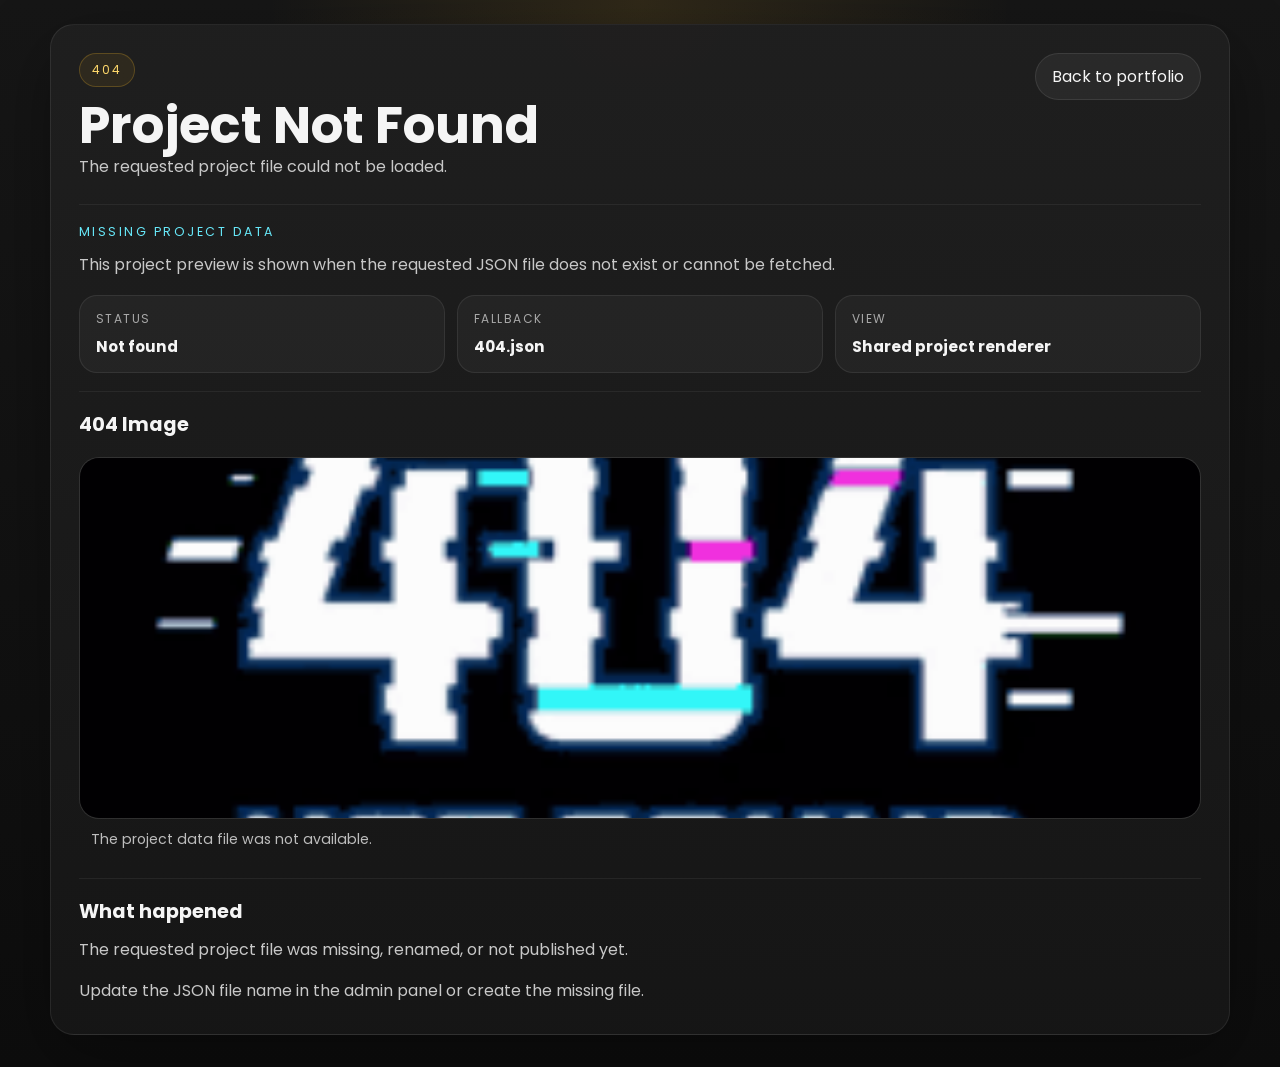
<file: project-view.html>
<!DOCTYPE html>
<html lang="en">
<head>
  <meta charset="UTF-8">
  <meta name="viewport" content="width=device-width, initial-scale=1.0">
  <title>Project Preview</title>
  <link rel="preconnect" href="https://fonts.googleapis.com">
  <link rel="preconnect" href="https://fonts.gstatic.com" crossorigin>
  <link href="https://fonts.googleapis.com/css2?family=Poppins:wght@300;400;500;600;700&display=swap" rel="stylesheet">
  <link rel="stylesheet" href="./assets/CSS/project-document.css">
</head>
<body>
  <script type="module" src="./assets/js/project-document.js"></script>
</body>
</html>
</file>
<file: assets/CSS/project-document.css>
html,
body {
  margin: 0;
  min-height: 100%;
}

body {
  min-height: 100vh;
  font-family: "Poppins", Arial, sans-serif;
  color: #f5f5f5;
  background:
    radial-gradient(circle at top, rgba(240, 180, 41, 0.12), transparent 30%),
    linear-gradient(180deg, #161616 0%, #0d0d0d 100%);
  scrollbar-color: #000000 #111111;
  scrollbar-width: thin;
}

html::-webkit-scrollbar,
body::-webkit-scrollbar,
*::-webkit-scrollbar {
  width: 10px;
  height: 10px;
}

html::-webkit-scrollbar-track,
body::-webkit-scrollbar-track,
*::-webkit-scrollbar-track {
  background: #111111;
}

html::-webkit-scrollbar-thumb,
body::-webkit-scrollbar-thumb,
*::-webkit-scrollbar-thumb {
  background: #000000;
  border-radius: 999px;
  border: 2px solid #111111;
}

html::-webkit-scrollbar-thumb:hover,
body::-webkit-scrollbar-thumb:hover,
*::-webkit-scrollbar-thumb:hover {
  background: #1a1a1a;
}

a {
  color: inherit;
  text-decoration: none;
}

.doc-text-link,
.doc-image-link {
  color: inherit;
  text-decoration: none;
}

.doc-text-link:hover {
  color: #ffd86b;
}

.doc-image-link {
  display: block;
}

button {
  font: inherit;
}

.doc-shell {
  width: min(1180px, calc(100% - 32px));
  margin: 0 auto;
  padding: 24px 0 32px;
}

.doc {
  background: linear-gradient(180deg, rgba(31, 31, 31, 0.98), rgba(22, 22, 22, 0.98));
  border: 1px solid rgba(255, 255, 255, 0.08);
  border-radius: 24px;
  box-shadow: 0 24px 70px rgba(0, 0, 0, 0.34);
  padding: 28px;
}

.doc-top {
  display: flex;
  align-items: flex-start;
  justify-content: space-between;
  gap: 16px;
  margin-bottom: 22px;
}

.doc-badge {
  display: inline-flex;
  align-items: center;
  gap: 8px;
  padding: 7px 12px;
  border-radius: 999px;
  border: 1px solid rgba(240, 180, 41, 0.24);
  background: rgba(240, 180, 41, 0.08);
  color: #ffd86b;
  font-size: 0.75rem;
  letter-spacing: 0.16em;
  text-transform: uppercase;
}

.doc-title {
  margin: 12px 0 0;
  font-size: clamp(1.9rem, 4vw, 3.2rem);
  line-height: 1.05;
}

.doc-actions {
  display: flex;
  gap: 10px;
  flex-wrap: wrap;
}

.doc-button {
  display: inline-flex;
  align-items: center;
  justify-content: center;
  border: 1px solid rgba(255, 255, 255, 0.09);
  background: rgba(255, 255, 255, 0.05);
  color: #f5f5f5;
  border-radius: 999px;
  padding: 10px 16px;
  cursor: pointer;
  transition: transform 0.2s ease, background 0.2s ease, border-color 0.2s ease;
}

.doc-button:hover {
  transform: translateY(-1px);
  background: rgba(255, 255, 255, 0.09);
  border-color: rgba(240, 180, 41, 0.26);
}

.doc-section + .doc-section {
  margin-top: 18px;
}

.doc-section {
  border-top: 1px solid rgba(255, 255, 255, 0.06);
  padding-top: 18px;
}

.doc-block + .doc-block {
  margin-top: 18px;
}

.doc-block-title {
  margin: 0 0 10px;
  font-size: 1.2rem;
}

.doc-eyebrow {
  margin: 0 0 10px;
  color: #67e8f9;
  font-size: 0.78rem;
  letter-spacing: 0.2em;
  text-transform: uppercase;
}

.doc-summary {
  margin: 0;
  color: #c8c8c8;
  line-height: 1.8;
}

.doc-grid {
  display: grid;
  grid-template-columns: repeat(3, minmax(0, 1fr));
  gap: 12px;
  margin-top: 16px;
}

.doc-meta {
  padding: 14px 16px;
  border-radius: 18px;
  background: rgba(255, 255, 255, 0.04);
  border: 1px solid rgba(255, 255, 255, 0.08);
}

.doc-meta span {
  display: block;
  margin-bottom: 8px;
  color: #a8a8a8;
  font-size: 0.75rem;
  letter-spacing: 0.12em;
  text-transform: uppercase;
}

.doc-meta strong {
  display: block;
  font-size: 0.95rem;
  line-height: 1.45;
}

.doc-prompt {
  margin-top: 18px;
  padding: 16px 18px;
  border-radius: 18px;
  border-left: 4px solid #f0b429;
  background: rgba(240, 180, 41, 0.06);
  color: #fff3cf;
}

.doc-image {
  margin-top: 18px;
  border-radius: 20px;
  border: 1px solid rgba(255, 255, 255, 0.08);
  overflow: hidden;
  background: rgba(255, 255, 255, 0.03);
}

.doc-image img {
  display: block;
  width: 100%;
  height: auto;
  max-height: 360px;
  object-fit: cover;
}

.doc-image-placeholder {
  min-height: 220px;
  display: grid;
  place-items: center;
  text-align: center;
  color: #b5b5b5;
  padding: 24px;
}

.doc-gallery {
  display: grid;
  grid-template-columns: repeat(auto-fit, minmax(220px, 1fr));
  gap: 12px;
  margin-top: 18px;
}

.doc-gallery-item {
  border-radius: 18px;
  overflow: hidden;
  border: 1px solid rgba(255, 255, 255, 0.08);
  background: rgba(255, 255, 255, 0.03);
}

.doc-gallery-item img {
  display: block;
  width: 100%;
  height: auto;
}

.doc-gallery-caption {
  padding: 10px 12px;
  color: #bdbdbd;
  font-size: 0.88rem;
  line-height: 1.5;
}

.doc-paragraph {
  margin: 0;
  color: #c8c8c8;
  line-height: 1.8;
}

.doc-paragraph + .doc-paragraph {
  margin-top: 12px;
}

.doc-divider {
  height: 1px;
  background: rgba(255, 255, 255, 0.08);
  margin: 18px 0;
}

.doc-quote {
  margin: 0;
  padding: 16px 18px;
  border-left: 4px solid #f0b429;
  background: rgba(240, 180, 41, 0.06);
  color: #fff3cf;
  border-radius: 16px;
  line-height: 1.8;
}

.doc-list {
  margin: 12px 0 0;
  padding-left: 20px;
  color: #f5f5f5;
  line-height: 1.8;
}

.doc-list li::marker {
  color: #f0b429;
}

.doc-pre-toolbar {
  display: flex;
  align-items: center;
  justify-content: space-between;
  gap: 12px;
  margin-bottom: 12px;
}

.doc-pre {
  margin: 0;
  padding: 18px;
  border-radius: 18px;
  background: #111111;
  border: 1px solid rgba(240, 180, 41, 0.14);
  color: #f4e8c2;
  font-size: 0.92rem;
  line-height: 1.65;
  overflow: auto;
  white-space: pre-wrap;
  word-break: break-word;
  tab-size: 4;
}

.doc-footer {
  margin-top: 14px;
  color: #a8a8a8;
  line-height: 1.7;
}

@media (max-width: 900px) {
  .doc-grid {
    grid-template-columns: 1fr;
  }

  .doc-top {
    flex-direction: column;
  }
}

@media (max-width: 640px) {
  .doc-shell {
    width: min(100% - 18px, 1180px);
    padding-top: 14px;
  }

  .doc {
    padding: 20px;
  }

  .doc-pre-toolbar {
    align-items: flex-start;
    flex-direction: column;
  }
}
</file>
